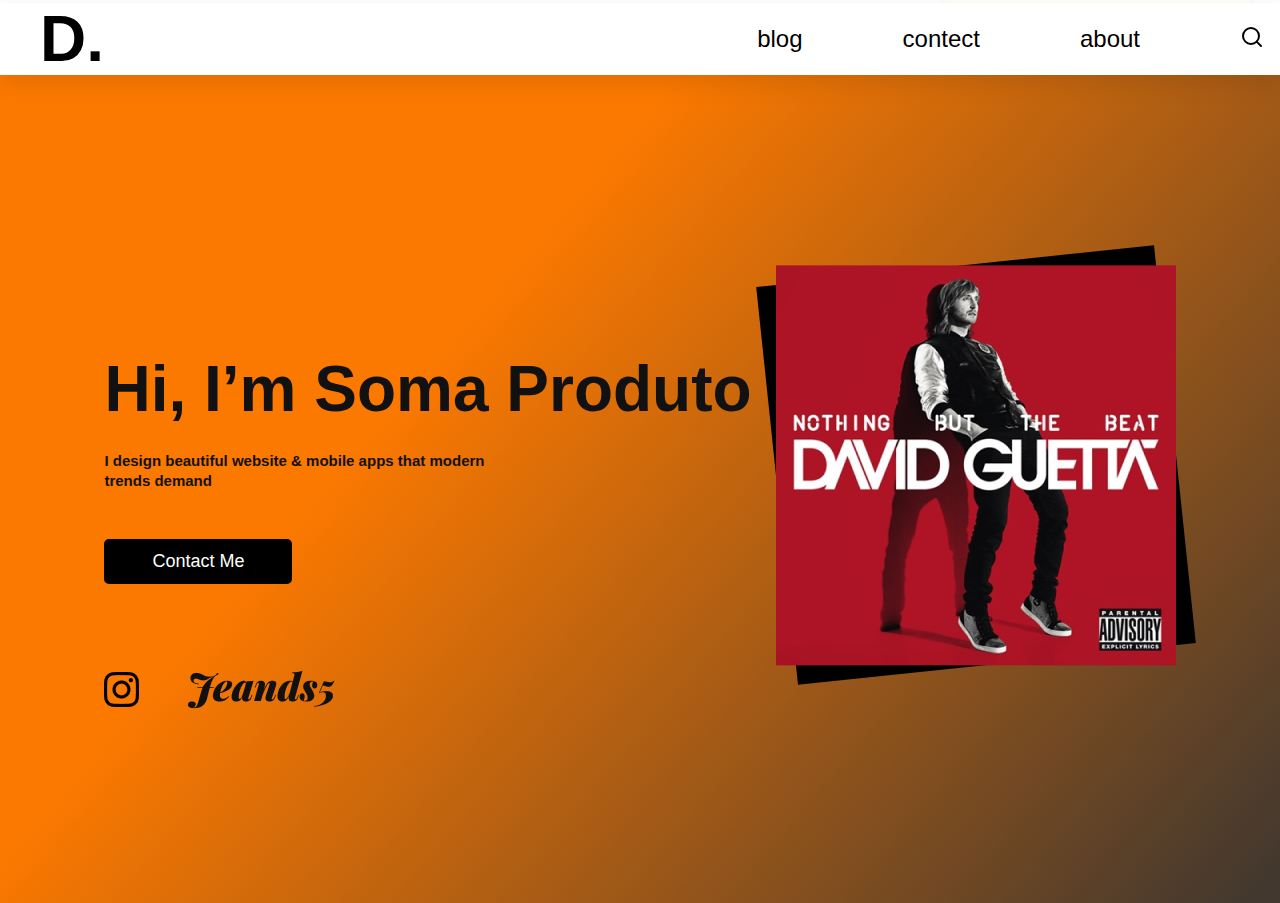
<file: Aprendendo a usar o FIGMA/index.html>
<!DOCTYPE html>
<html lang="en">
    <head>
        <meta charset="UTF-8">
        <meta http-equiv="X-UA-Compatible" content="IE=edge">
        <meta name="viewport" content="width=device-width, initial-scale=1.0">
        <title>Welcome</title>
        <link rel="stylesheet" href="style.css" />
    </head>
    <body>

        
        <div class="search-box">
            <input type="text" placeholder="Search here...">
        </div>

        <div class="nav-container">
            <div class="wrapper">
                <nav>
                    <div class="logo">
                        D.
                    </div>

                    <ul class="nav-items">

                        <li>
                            <a href="#">blog</a>
                        </li>

                        <li>
                            <a href="#">contect</a>
                        </li>

                        <li>
                            <a href="#">about</a>
                        </li>

                        <li>
                            <a class="nav-btn-container" href="#">
                                <img class="search_icon" src="imagens\search_icone.svg" alt="">
                                <img class="close_icon" src="imagens\close_icon.svg" alt="">
                            </a>
                        </li>
                    </ul>
                </nav>
            </div>
        </div>

        <div class="header-container">
            <div class="wrapper">
                <header>
                    <div class="hero-content">
                        <h1>Hi, I’m Soma Produto</h1>
                        <p>
                            I design beautiful website & mobile apps that modern trends 
                            demand
                        </p>
                        <a href="#">
                            Contact Me
                        </a>
                    </div>
                    <div class="hero-image">
                        <img src="imagens\image_frente.png" alt="">
                        <div class="photo-bg"></div>
                    </div>
                </header>
                <div class="social-icons">
                    <a href="#">
                    <img src="imagens\Instagram_icon.png" alt="">
                    </a>
                    <a href="#">
                    <img src="imagens\Jeands5_label.png" alt="">
                    </a>
                </div>
            </div>
        </div>

        <script src="main.js"></script>
    </body>
</html>
</file>
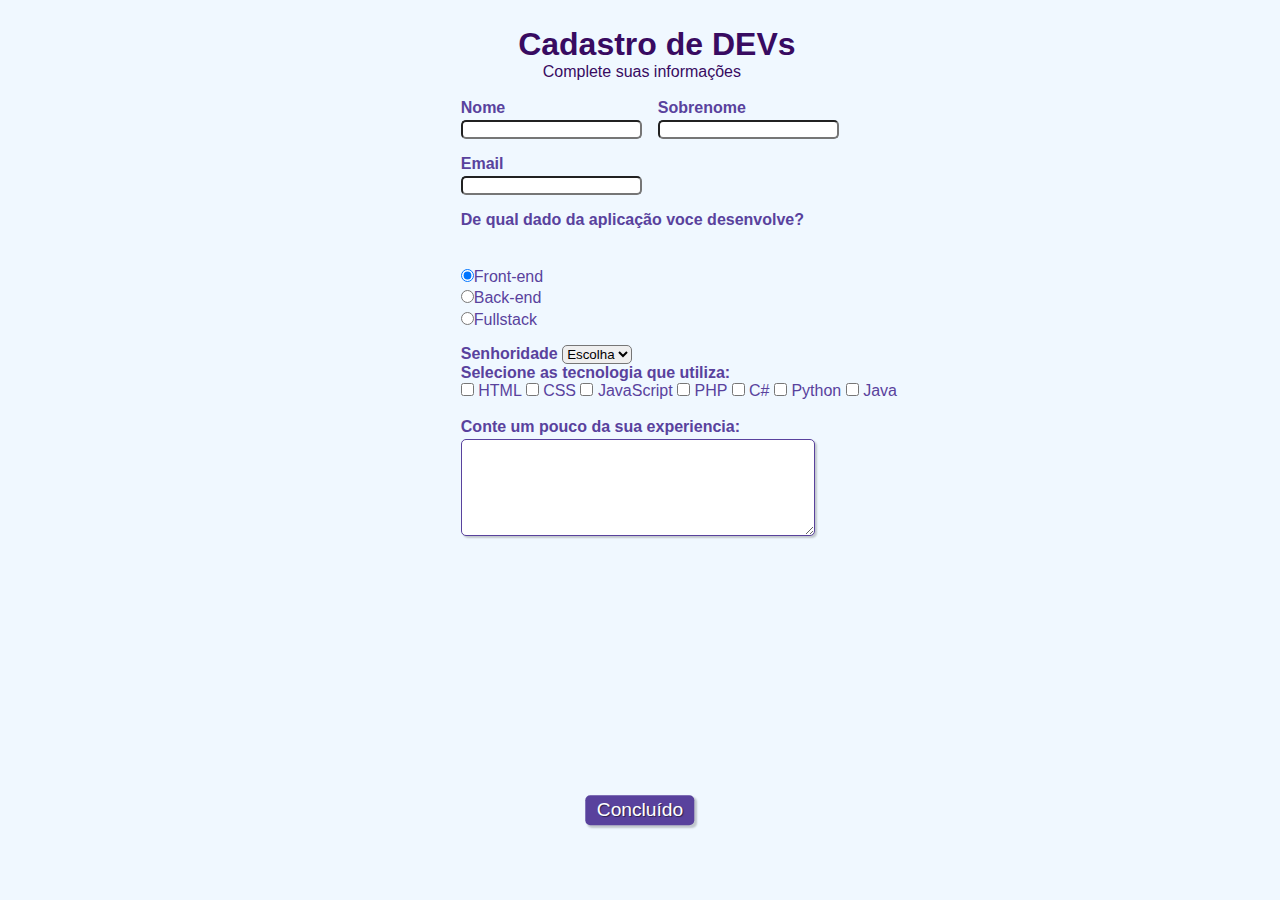
<file: Formulario_HMTL_CSS/formulario.html>
<!---->
<!DOCTYPE html>
<html lang="en">
<head>
    <meta charset="UTF-8">
    <meta http-equiv="X-UA-Compatible" content="IE=edge">
    <meta name="viewport" content="width=device-width, initial-scale=1.0">
    <link rel="stylesheet" type="text/css" href="formulario.css">
    <!--Nome que aparece na aba-->
    <title>Cadastro</title>
</head>
<body>
    <div>
        <h1 id="titulo">Cadastro de DEVs</h1>
        <p id="subtitulo">Complete suas informações</p>
        
        <!--Usado para pular de linha-->
        <br>
    </div>

    <form>
        <!--Campo separado-->
        <fieldset class="grupo">
            <div class="campo">
                <label for="nome"><strong>Nome</strong></label>
                <input type="text" name="nome" id="nome" required>
            </div>
            
            <div class="campo">
                <label for="sobrenome"><strong>Sobrenome</strong></label>
                <input type="text" name="sobrenome" id="sobrenome" required>
            </div>

        </fieldset>

        <!--Preencher email e verificar email-->
        <div class="campo">
            <label for="email"><strong>Email</strong></label>
            <input type="email" name="email" id="email" required>
        </div>

        <!--Check list-->
        <div class="campo">
            <label for=""><strong>De qual dado da aplicação voce desenvolve?</strong></label><br><br>
            <label for="">
                <input type="radio" name="devweb" value="frontend" checked>Front-end
            </label>
            <label for="">
                <input type="radio" name="devweb" value="backend">Back-end
            </label>
            <label for="">
                <input type="radio" name="devweb" value="full">Fullstack
            </label>
        </div>

        <!--Seleção de opções-->
        <div>
            <label for="senhoridade"><strong>Senhoridade</strong></label>
            <select name="" id="senhoridade">
                <option selected disabled value="">Escolha</option>
                <option value="">Junior</option>
                <option value="">Pleno</option>
                <option value="">Senior</option>
            </select>
        </div>

        <!--check box-->
        <fieldset class="grupo">
            <div id="check">

                <label for=""><strong>Selecione as tecnologia que utiliza:</strong></label><br>
                <input type="checkbox" if="tecnologia1" name="tecnologia1" value="HTML">
                <label for="tecnologia1">HTML</label>
                <input type="checkbox" if="tecnologia2" name="tecnologia2" value="CSS">
                <label for="tecnologia1">CSS</label>
                <input type="checkbox" if="tecnologia3" name="tecnologia3" value="JavaScript">
                <label for="tecnologia1">JavaScript</label>
                <input type="checkbox" if="tecnologia4" name="tecnologia4" value="PHP">
                <label for="tecnologia1">PHP</label>
                <input type="checkbox" if="tecnologia5" name="tecnologia5" value="C#">
                <label for="tecnologia1">C#</label>
                <input type="checkbox" if="tecnologia6" name="tecnologia6" value="Python">
                <label for="tecnologia1">Python</label>
                <input type="checkbox" if="tecnologia7" name="tecnologia7" value="Java">
                <label for="tecnologia1">Java</label>

            </div>
        </fieldset>

        <div class="campo">
            <br>
            <label for=""><strong>Conte um pouco da sua experiencia:</strong></label>
            <textarea rows="6" style="width: 26em" id="experiencia" name="experiencia"></textarea>
        </div>

        <button class="botao" type="submit">Concluído</button>

    </form>

</body>
</html>
</file>
<file: Aprendendo a usar o FIGMA/style.css>
*{
    box-sizing: border-box;
    margin: 0;
}

body {
    font-family: "Roboto", "sans-serif", "Abril Fatface";
}

/* Navigation */

.nav-container
{
    /* Navigation cabeçario */

    background: #FFFFFF;
    box-shadow: 0px 8px 24px rgb(0,0,0,0.1);
    height: 72px;
    margin-top: -40px;
    z-index: 500px;
    position: relative;

}

.wrapper {
    max-width: 1200px;
    margin: 0 auto;
}

nav {
    display: flex;
    align-items: center;
    justify-content: space-between;
    height: 72px;
}

nav ul{
    display: flex;

}

nav .logo
{
    font-family: "Poppins", sans-serif;
    font-style: normal;
    font-weight: 800;
    font-size: 64px;

    color: #000000;
}

.nav-items li{
    list-style: none;
    margin-right: 100px;
}


.nav-items li:nth-last-of-type(1){
    margin: 0;
}

.nav-items li a {
    color: #000000;
    font-size: 24px;
    font-family: "Poppins", sans-serif;
    text-decoration: none;
}

/* Header */

/*background: #f5a05c url("Diretorio da foto")
background-repeat: no-repeat;
background-position: right;
background-size: contain;
*/

.header-container{

    background: linear-gradient(130.73deg, #FC7900 33.55%, rgba(47, 36, 26, 0.91) 98.56%);
    background-position: right;
    background-size: contain;
    height: calc(100vh - 72px);
    display: flex;
    align-items: center;
}

header{
    display: flex;
    align-items: center;
    justify-content: space;
}

header h1{
    font-family: "Poppins", sans-serif;
    font-style: normal;
    font-weight: 900;
    font-size: 64px;
    line-height: 75px;
    /* identical to box height */

    text-align: center;

    color: #111111;

    margin-bottom: 24px;
    margin-right: 24px;

}

header p{
    font-family: "Poppins", sans-serif;
    font-style: normal;
    font-weight: bold;
    font-size: 15px;
    line-height: 20px;

    color: #111111;

    width: 400px;

    margin-bottom: 48px;
}

header a{
    font-family: "Poppins", sans-serif;
    color: #FFFFFF;
    font-size: 18px;
    text-decoration: none;

    background: #000000;
    border-radius: 5px;
    padding: 12px 48px;
    display: inline-block;
    transition: 300ms;
}

/*botão subir e descer*/

header a:hover {
    transform: translateY(-8px);
}

/*Social Icons*/

.social-icons{
    display: flex;
    align-items: center;
}


.social-icons a{
    margin: 0 24px;
}

.social-icons a:nth-of-type(1){
    margin-left: 0;
}

/*hero-image*/

/*rodar a image*/
header .hero-image{
    position: relative;
}

header .hero-image img:hover{
    transform: rotate(-6deg)
}

header .hero-image img{
    transition: 300ms;
    position: relative;
    z-index: 100;
}

header .hero-image .photo-bg{
    position: absolute;
    width: 400px;
    height: 400px;
    left: 793.33px;
    top: 224.62px;

    background: #000000;
    transform: rotate(-6deg);

    left: 0;
    top: 0;

}


/* Search Box */

.search-box{
    width: 1200px;
    margin-left: 50px;
    text-align: right;
    position: relative;
    top: 0px;

    transition: 300ms;
}

.search-box.active {
    top: 72px;
}

.search-box input{
    background: #FFFFFA;
    box-shadow: 0px 4px 8px rgba(0,0,0,0.15);
    border-radius: 0px 0px 8px 8px;

    font-size: 20px;
    line-height: 20px;
    border: 0;
    padding: 10px 20px;

}

.search-box input::placeholder{
    color: #b3b3b3;
}

/* Butões de procurar e fechar */

.nav-btn-container{
    display: flex;
    position: relative;
}

.nav-btn-container img {
    position: absolute;
}

.nav-btn-container .close_icon{
    opacity: 0;
    pointer-events: none;
    transform: translateY(8px);
    transition: 300ms;
}

.nav-btn-container .search_icon{
    pointer-events: auto;
    transition: 300ms;
}

.nav-btn-container.active .search_icon{
    opacity: 0;
    pointer-events: none;
    transform: translateY(-8px);
}

.nav-btn-container.active .close_icon{
    opacity: 1;
    pointer-events: auto;
    transform: translateY(0);
}

/* Hidden Item */

.search-box{

    /*display: none;*/
}
</file>
<file: Formulario_HMTL_CSS/formulario.css>
*{
    margin: 0;
    padding: 0;
}


#titulo{
    font-size: sans-serif;
    color: #380B61;
    margin-left: 7%;
}

#subtitulo {
    font-size: sans-serif;
    color: #380B61;
    margin-left: 10%;
}

fieldset{
    border: 0;
}

body{
    background-color: #F0F8FF;
    font-family: sans-serif;
    font-size: 1em;
    color: #59429d;
    /*margem em relação a esquerda*/
    margin-left: 36%;
    /*margem de cima para baixo*/
    margin-top: 2%;
    justify-content: center;

}

input, select, textarea, button{
    border-radius: 5px;
}

.campo{
    margin-bottom: 1em;
}

.campo label{
    margin-bottom: 0.2em;
    color: #59429d;
    display: block;
}

fieldset.grupo .campo{
    float: left;
    margin-right: 1em;
}

.campo input[type="text"] .campo input[type="email"], .campo select, .campo textarea {
    padding: 0.2em;
    border: 1px solid #59429d;
    box-shadow: 2px 2px 2px rgba(0,0,0,0.2);
    display: block;
}

.campo select option{
    padding-right: 1em;
}

.campo input:focus, .campo select:focus, .campo textarea:focus{
    background: #E0E0F8;
}

.botao{
    font-size: 1.2em;
    background: #59429d;
    border: 0;
    margin-bottom: 1em;
    color: #ffffff;
    padding: 0.2em 0.6em;
    box-shadow: 2px 2px 2px rgba(0,0,0,0.2);
    text-shadow: 1px 1px 1px rgba(0,0,0,0.5);
    position: absolute;
    top: 90%;
    left: 50%;
    margin-right: -50%;
    transform: translate(-50%, -50%);
}

.botao:hover{
    background: #ccbbff;
    box-shadow: inset 2px 2px 2px rgba(0,0,0,0.2);
    text-shadow: none;
}

#chek{
    display: inline-block;
}
</file>
